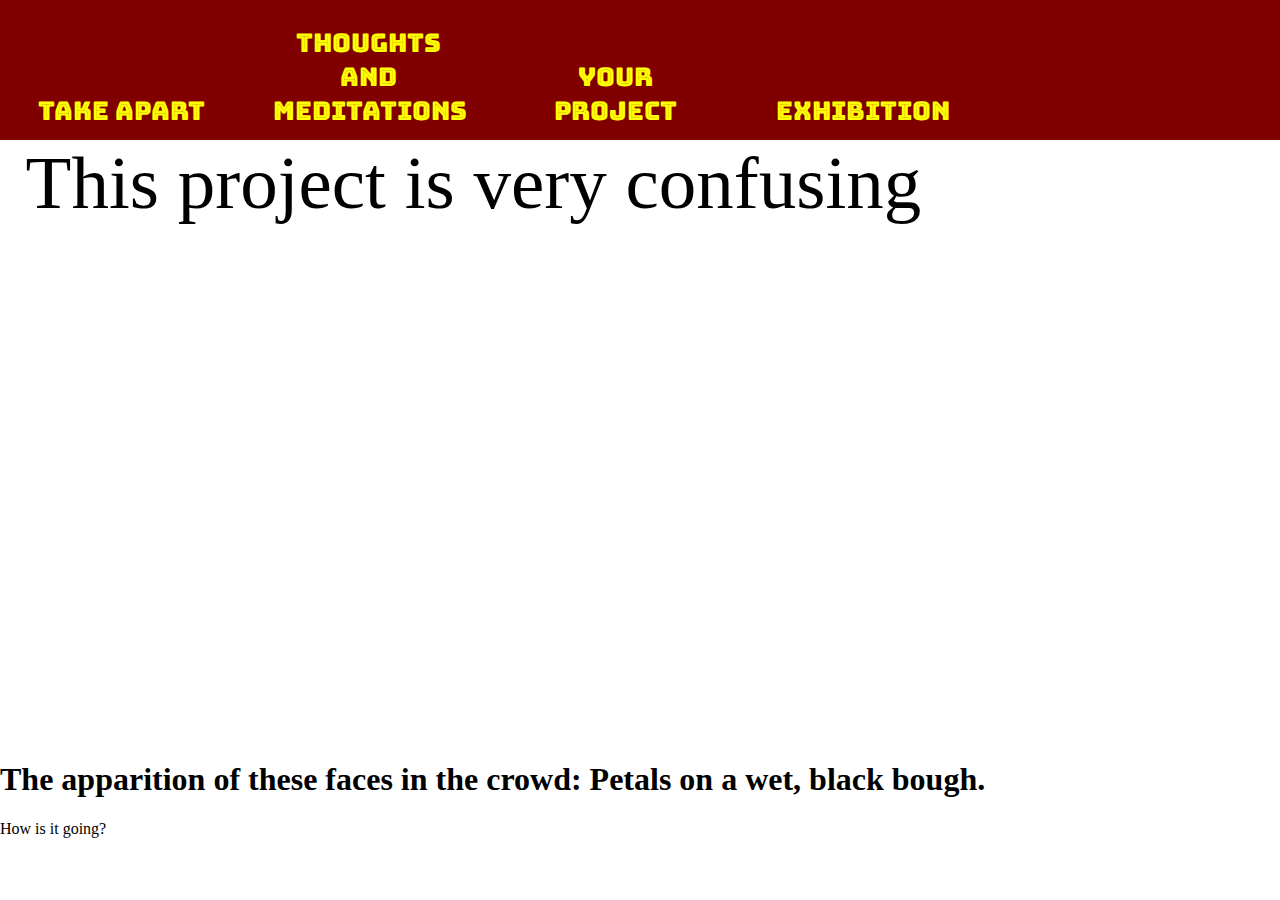
<file: index.html>
<!DOCTYPE html>
<html>

<head>

  <!--     THIS IS THE LINK TO THE GOOGLE FONT
 -->
    <link href="https://fonts.googleapis.com/css?family=Bungee+Inline&display=swap" rel="stylesheet">

<!--     THIS IS THE LINK TO THE SYLE SHEET
 -->    <link rel="stylesheet" href="style.css" type="text/css">
    <title>
        <!-- You can change the title to your name or whatever you'd like!-->
        menu option!
    </title>

</head>

<body>

    <!-- This div with the id of menu is the menu bar!
 -->
    <div id="menu">
       



        <div class="menu-links" id="one"> 
            <a href="take-apart.html">
                <p>Take Apart</p>
            </a></div>
        <div class="menu-links" id="two">
            <a href="https://docs.google.com/document/d/1NNH4zUfp766ZpoAWtW5m79RP1yUpGwkH6CeQ_egaldI/edit?usp=sharing">
                <p>Thoughts and Meditations</p>
            </a>
        </div>
        <div class="menu-links" id="three">
            <a href="./project/index.html">
                <p>Your Project</p>
            </a>
        </div>
        <div class="menu-links" id="four">
            <a href="./exhibition/index.html">
                <p>Exhibition</p>
            </a>
        </div>
    </div>

      <!-- **********CHANGE the background-image:url(); DIV WITH THE ID OF "#PORTRAIT" on the style.css page!*******-->
    <div class="photo" id="portrait">
        This project is very confusing
    </div>
    <div class="description">
        <h1>The apparition of these faces in the crowd:
Petals on a wet, black bough.</h1>
        <p>How is it going?</p>
    </div>
</body>

</html>
</file>
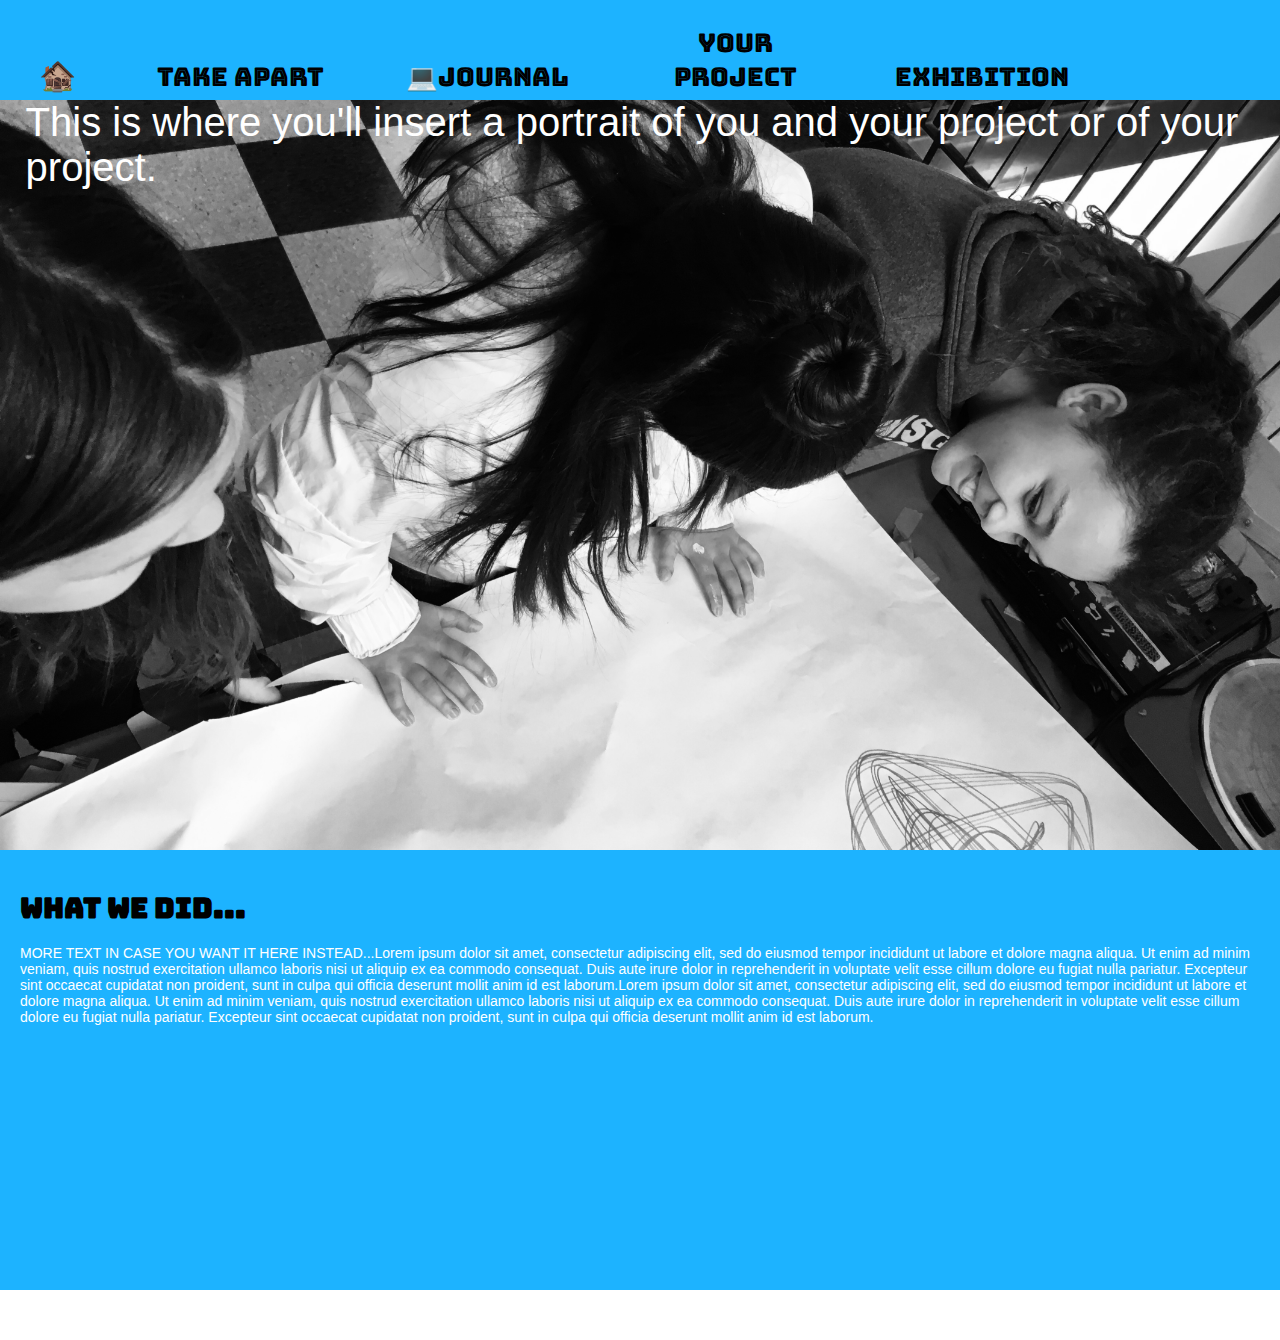
<file: _site/index.html>
<!DOCTYPE html>
<html>

<head>
    <link href="https://fonts.googleapis.com/css?family=Bungee+Inline&display=swap" rel="stylesheet">
    <title>
        <!-- You can change the title to your name or whatever you'd like!-->
        menu option!
    </title>

<!-- Below is the style section! Where you add all the styling for the divs and links in the body section! -->
    <style type="text/css">
          body {
      margin: 0;
  }

  /*  This section refers to the blue menu on the top.
*/
  #menu {
      width: 100%;
      height: 100px;
      background-color: #1db3ff;
      padding: 0;

  }

  /*  This section refers to the styling of EACH link in the blue menu on the top.
*/

  .menu-links {
      font-family: 'Bungee Inline', cursive;
      font-size: 2vw;
      text-align: center;
      width: 15%;
      margin-left: 2%;
      margin-right: 2%;
      position: relative;
      display: inline-block;
      top: 0%;
      color: black;
      padding: 0;

  }


  a {
      text-decoration: none;
      color: black;
  }

  a:hover {
      color: #fe4300;
  }

  /*  Since I put an emoji for the "home" link, I made it a bit bigger and gave it different styling.
*/
  #home {
      font-size: 30px;
      width: 5%;
  }

  /* This is the general styling for the divs containing photos */

  .photo {
      font-size: 40px;
      top: -10px;
      color: white;
      font-family: arial;
      padding-left: 2%;
      width: 98%;
      background-position: center;
      background-size: cover;
      background-repeat: no-repeat;
      position: relative;
      top: 0px;
      height: 800px;
  }

  #takeApart-photo {
      background-image: url("./imgs/take-apart.gif");
      top: -10px;

  }

  #portrait {
      background-image: url("./imgs/portrait.png");


  }

  /* This is the styling for the green div on the take-apart page*/


  #takeApart-list {
      font-size: 12px;
      padding-top: 10px;
      padding-bottom: 10px;
      top: -10px;
      height: 150px;
      padding-left: 5%;
      background-color: #228B22;
      position: relative;
      font-family: 'Bungee Inline', cursive;

  }

  .description {
      background-color: #1db3ff;
      color:white;
      font-family:arial;
      font-size:14px;
      position:relative;
      top:-50px;
      padding:20px;
      height:400px;
  }

  a {

      font-family: 'Bungee Inline', cursive;

  }

  h1 {
      font-family: 'Bungee Inline', cursive;
      color:black;

  }


  /*  This section below formats the website for a smart phone! Don't change it, please!
*/

  @media (max-device-width : 667px) {}
    </style>


</head>

<body>

    <!-- This div with the id of menu is the menu bar!
 -->
    <div id="menu">
        <div class="menu-links" id="home">
            <a href="index.html">
                <p>🏚️</p>
            </a>
        </div>
        <div class="menu-links" id="one"> 
            <a href="take-apart.html">
                <p>Take Apart</p>
            </a></div>
        <div class="menu-links" id="two">
            <a href="journal.html">
                <p>💻Journal</p>
            </a>
        </div>
        <div class="menu-links" id="three">
            <a href="./project/index.html">
                <p>Your Project</p>
            </a>
        </div>
        <div class="menu-links" id="four">
            <a href="./exhibition/index.html">
                <p>Exhibition</p>
            </a>
        </div>
    </div>

      <!-- Above is the end of the menu bar div and all the links inside. 
 -->
    <div class="photo" id="portrait">
        This is where you'll insert a portrait of you and your project or of your project.
    </div>
    <div class="description">
        <h1>What we did...</h1>
        <p>MORE TEXT IN CASE YOU WANT IT HERE INSTEAD...Lorem ipsum dolor sit amet, consectetur adipiscing elit, sed do eiusmod tempor incididunt ut labore et dolore magna aliqua. Ut enim ad minim veniam, quis nostrud exercitation ullamco laboris nisi ut aliquip ex ea commodo consequat. Duis aute irure dolor in reprehenderit in voluptate velit esse cillum dolore eu fugiat nulla pariatur. Excepteur sint occaecat cupidatat non proident, sunt in culpa qui officia deserunt mollit anim id est laborum.Lorem ipsum dolor sit amet, consectetur adipiscing elit, sed do eiusmod tempor incididunt ut labore et dolore magna aliqua. Ut enim ad minim veniam, quis nostrud exercitation ullamco laboris nisi ut aliquip ex ea commodo consequat. Duis aute irure dolor in reprehenderit in voluptate velit esse cillum dolore eu fugiat nulla pariatur. Excepteur sint occaecat cupidatat non proident, sunt in culpa qui officia deserunt mollit anim id est laborum.</p>
    </div>
</body>

</html>
</file>
<file: style.css>
body {
      margin: 0;
  }

  /*  This section refers to the blue menu on the top.
*/
  #menu {
      width: 100%;
      height: 140px;
      background-color: maroon;
      padding: 0;

  }

  /*  This section refers to the styling of EACH link in the blue menu on the top.
*/

  .menu-links {
      font-family: 'Bungee Inline', cursive;
      font-size: 2vw;
      text-align: center;
      width: 15%;
      margin-left: 2%;
      margin-right: 2%;
      position: relative;
      display: inline-block;
      top: 0%;
      color: yellow;
      padding: 0;

  }

  /*  YOU CAN CHANGE THE COLORS OF THE LINKS!
*/
  a {
      text-decoration: none;
      color: yellow;
  }

  a:hover {
      font-family: 'Bungee Inline', cursive;
      color: #fe4300;
  }

  /*  Since I put an emoji for the "home" link, I made it a bit bigger and gave it different styling.
*/
  #home {
      font-size: 30px;
      width: 5%;
  }

  /* This is the general styling for the divs containing photos */

  .photo {
      font-size: 75px;
      top: -10px;
      color: black;
      font-family: 'Playfair Display', serif;
      padding-left: 2%;
      width: 98%;
      background-position: center;
      background-size: cover;
      background-repeat: no-repeat;
      position: relative;
      top: 0px;
      height: 600px;
  }

  #takeApart-photo {
      background-image: url("./imgs/take-apart.gif");
      top: -10px;

  }

  #portrait {
      background-image: url("https://images.unsplash.com/photo-1507977840175-a9ab292be020?ixlib=rb-1.2.1&ixid=eyJhcHBfaWQiOjEyMDd9&auto=format&fit=crop&w=1350&q=80");


  }

/*  ************THIS IS THE END OF THE STYLING FOR THE LANDING INDEX.HTML PAGE********
*/


/*BELOW IS FOR THE JOURNAL SECTION
*/  
  .journal-section {
      font-family: 'Noto Serif', serif;
      color: darkgrey;
      font-size: 14px;
      padding: 5%;

  }

  .day3-image {
      width: 40%;
      height: 400px;
      margin: 2%;
  }

  @media (max-device-width : 667px) {}
</file>
